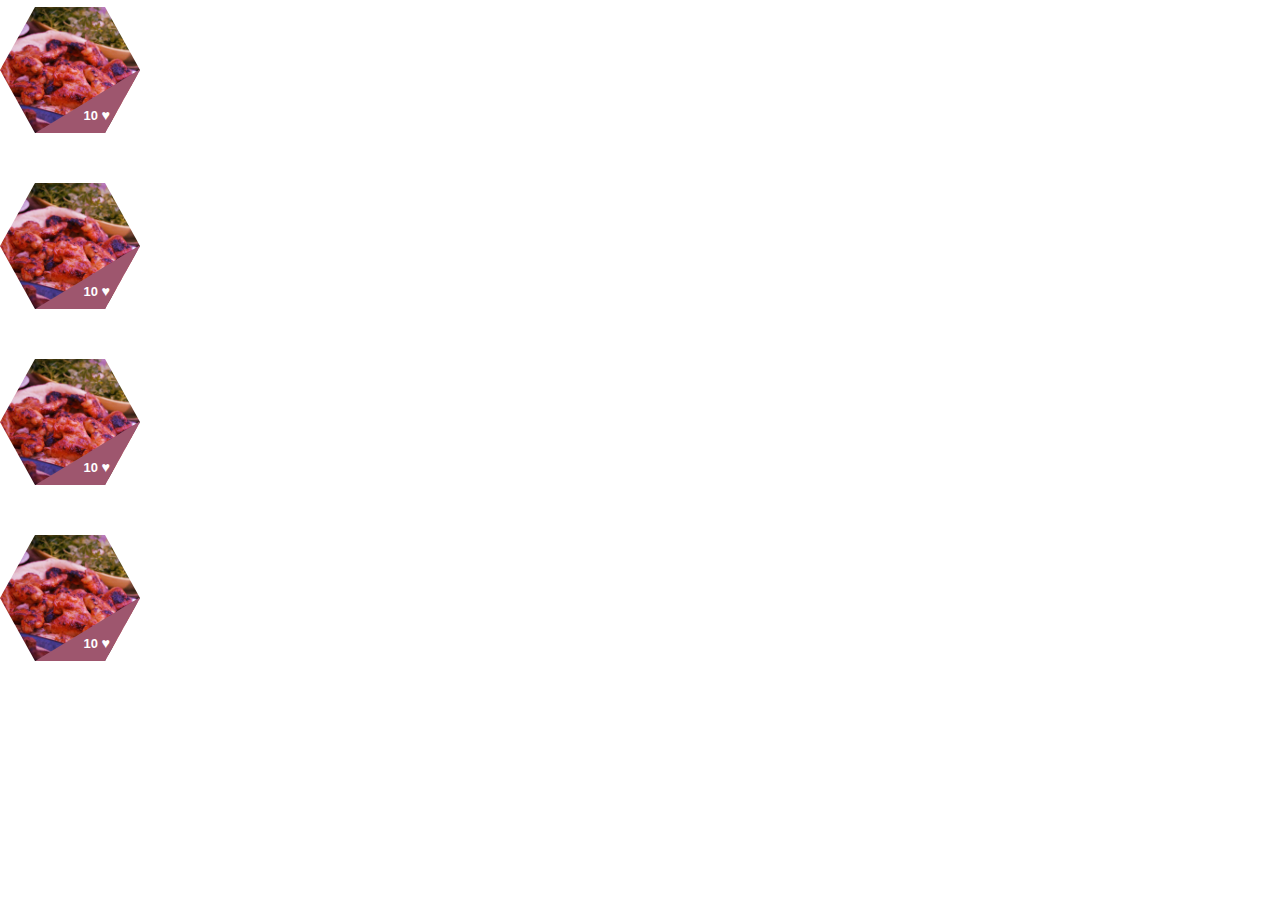
<file: web/searchrecipe.html>
<!DOCTYPE html>
<html lang="en">
<head>
    <meta charset="UTF-8">
    <meta name="viewport" content="width=device-width, initial-scale=1.0">
    <meta http-equiv="X-UA-Compatible" content="ie=edge">
    <link rel="stylesheet" href="../css/style.css">
    <title>Document</title>
</head>
<body>






        <div class="wrap">
            <div class="clip-block">
                <div class="clip-each clip-solid">
                    <div class="social-share-block">
                        <span class="social-each"><strong>10</strong>
                        </span> <span>&hearts;</span>
                    </div>
                </div>
            </div>
        
            <svg class="clip-svg">
                <defs>
                    <clipPath id="triangle-clip" clipPathUnits="objectBoundingBox">
                        <polygon points="1 0.03, 0.17 1, 1 1" />
                    </clipPath>
                </defs>
            </svg>
        </div>



        <div class="wrap">
            <div class="clip-block">
                <div class="clip-each clip-solid">
                    <div class="social-share-block">
                        <span class="social-each"><strong>10</strong>
                        </span> <span>&hearts;</span>
                    </div>
                </div>
            </div>
        
            <svg class="clip-svg">
                <defs>
                    <clipPath id="triangle-clip" clipPathUnits="objectBoundingBox">
                        <polygon points="1 0.03, 0.17 1, 1 1" />
                    </clipPath>
                </defs>
            </svg>
        </div>



        <div class="wrap">
            <div class="clip-block">
                <div class="clip-each clip-solid">
                    <div class="social-share-block">
                        <span class="social-each"><strong>10</strong>
                        </span> <span>&hearts;</span>
                    </div>
                </div>
            </div>
        
            <svg class="clip-svg">
                <defs>
                    <clipPath id="triangle-clip" clipPathUnits="objectBoundingBox">
                        <polygon points="1 0.03, 0.17 1, 1 1" />
                    </clipPath>
                </defs>
            </svg>
        </div>



        <div class="wrap">
            <div class="clip-block">
                <div class="clip-each clip-solid">
                    <div class="social-share-block">
                        <span class="social-each"><strong>10</strong>
                        </span> <span>&hearts;</span>
                    </div>
                </div>
            </div>
        
            <svg class="clip-svg">
                <defs>
                    <clipPath id="triangle-clip" clipPathUnits="objectBoundingBox">
                        <polygon points="1 0.03, 0.17 1, 1 1" />
                    </clipPath>
                </defs>
            </svg>
        </div>




        

    <script src="../app.js"></script>
</body>
</html>
</file>
<file: css/style.css>
html {
font-size: 62.5%;
}

body {
    margin: 0;
    padding: 0;

     -webkit-font-smoothing: antialiased;
   -moz-osx-font-smoothing: grayscale;
  
   box-sizing: border-box;
}


:root {
--blue: #007bff;
--indigo: #6610f2;
--purple: #6f42c1;
--pink: #e83e8c;
--red: #dc3545;
--orange: #fd7e14;
--yellow: #ffc107;
--green: #28a745;
--teal: #20c997;
--cyan: #17a2b8;
--white: #fff;
--gray: #868e96;
--gray-dark: #343a40;
--primary: #007bff;
--secondary: #868e96;
--success: #28a745;
--info: #17a2b8;
--warning: #ffc107;
--danger: #dc3545;
--light: #f8f9fa;
--dark: #343a40;
--font-family-sans-serif: -apple-system,BlinkMacSystemFont,"Segoe UI",Roboto,"Helvetica Neue",Arial,sans-serif,"Apple Color Emoji","Segoe UI Emoji","Segoe UI Symbol";
--font-family-monospace: "SFMono-Regular",Menlo,Monaco,Consolas,"Liberation Mono","Courier New",monospace;
--poppins:'Poppins', sans-serif;
}

.wrapper {
    padding-top: 2rem;
   background-image: url('https://cdn.pixabay.com/photo/2016/12/26/17/28/food-1932466_960_720.jpg');
   background-size: cover;
   background-position: center;

}

.header {
    border: 1px solid transparent;
    width: 80%;
    margin: 3rem auto;
    margin-bottom: 0;
    background: rgb(205, 97, 89);
    

}


.list {
    display: grid; 
    grid-template-columns: repeat(11,1fr);
    /* justify-items: center; */
    height: 4rem;
    align-items: center;
}

.list-item {
    list-style: none;
}
.zero {
 grid-column: 1/2;
}

.one {
    grid-column:  4 /5;
}

.six {
    grid-column: 10/11;
}


.list-item-link {
    display: inline-block;
    text-decoration: none;
    font-size: 1.3rem;
    font-family: var(--font-family-sans-serif);
    color: #ddd;
    font-weight: bold;

}
.link {
    font-family: cursive;
    font-size: 2rem;
    color: #fff !important;
}

/* hero */
.hero {
    padding-left: 12rem;
    padding-top: 20rem;
    font-size: 2.4rem;
    margin: 0 auto;
   color: white;
    font-family: var(--font-family-monospace);
     
}
.hero > *{
    padding-bottom: 3rem;
}
.num {
    display: flex;
    align-items: center;
    align-content: space-around;
}


.hero-number {
    margin-left: 2rem;
    font-weight: bold;
}

.hero-text {
    font-weight: 100;
}

.hero-link {
    text-decoration: none;
    color: white;
    padding: 2rem 7rem;
    display: inline-block;
    border: 1px solid red;
    margin-top: 1rem;
    margin-bottom: 20rem;

}

/* display */
.display {
    display:grid;
    margin-top: -4rem;
    grid-template-columns: repeat(11,1fr);
    justify-content: space-between;
    justify-items: center;
    margin-bottom: 18rem;
    margin-left: 10rem;
    margin-right: 10rem;
    
    

}


.d {
    width: 16rem;
    height: 16rem;
}

.display-food {
    margin-left: 2rem;
}
.display-food:hover {
    transform: translateY(-2rem);
    transition: all .3s cubic-bezier(.17,.67,.83,.67);


/* 
    -webkit-transition: all 0.25s .15 ease-in-out;
    -moz-transition: all 0.25s .15 ease-in-out;
    -ms-transition: all 0.25s .15 ease-in-out;
    -o-transition: all 0.25s .15 ease-in-out;
    transition: all 0.25s .15 ease-in-out;
    cursor: pointer; */

}
.display-text {
    text-align: center;
    background: red;
    padding: 2rem;
    margin-top: -1rem;
    color: #fff;
    font-size: 1.5rem;
    font-family: var(--font-family-monospace);
    font-weight: bold;
}



/* authors section */

.authors-section {
    margin-top: -7rem;
}

.all-authors {
    display: flex;
     /* margin-left: 10rem;
    margin-right: 10rem; */
    justify-content: center;

}

.all-authors > * {
    margin-left: 2rem;
}

.authors-wrapper {
    text-align: center;
    font-size: 1.1rem;
    font-family: var(--font-family-monospace);
}


.author-text {
    margin-bottom: 3rem;
    margin-top: 3rem;
}

.author-image {
height: 23.3rem;
width: 16rem;
}
.author-image:hover {
    transform: translateY(-2rem);
    transition: all .3s cubic-bezier(.17,.67,.83,.67);
}


.author-image-wrapper img {
    width: 16rem;
    height: 16rem;
    border-radius: .8rem;
}

.author-name {
    text-align: center;
    font-size: 1.2rem;
    font-family: var(--font-family-sans-serif);
}

.recipe-number {
    text-align: center;
    color: #999;
    font-size: 1.2rem;


}

.show {
    text-decoration: none;
    text-align: center;
    margin: 0 auto;
    font-size: 1.5rem;
    font-family: var(--font-family-sans-serif);
    color: #000;
    background: black;
    padding-top: 1rem;
    padding-bottom: 1rem;
    width: 21rem;
    border-radius: 3rem;
    display: block;
    margin-top: 2rem;
    color: white;
    cursor: pointer;
    
}


/* download */
.download {
    display: flex;
    justify-content: space-between;
    margin-left: 10rem;
    margin-right: 10rem;
    padding: 10rem 0;
    font-size: 1.3rem;
    font-family: var(--poppins);
  
}

.download p{
    font-size: 2rem;
}

p > span {
    color: #bbb;
}

.download-icon {
    background: black;
    padding: 1rem 0;
    border-radius: 3rem;
    width: 20rem;
    border: 1px solid white;
}

.download-icon:first-of-type {
    background: #F44235;
    color: white;
}
.ap {
    color: white;

}
.play {
    display: flex;
    text-align: center;
    align-items: center;
    cursor: pointer;
}


.google {
    text-decoration: none;
    display: inline-block;
    color: white;


}

.apple{
    text-decoration: none;
    color: white;

}


/* image-section */
.image-section {
    display: grid;
    grid-template-columns: repeat(6, 1fr);
}


.inst img {
    height: 22rem;
    width: 21.4rem;
}

.footer {
    background: black;
    margin-top: 10rem;
    padding: 5rem;
}


.copyright {
    display: flex;

}


.copyright-text {
    margin-right: auto;
    font-size: 1.5rem;
    font-family: var(--poppins);
    color: white;
}

.copyright-logo {
    display: flex;
    align-items: center;
}
.copyright-logo > * {
    margin-right: 1rem;
}


.power {
    text-align: center;
    font-size: 1.5rem;
    font-family: var(--poppins);
    color: white;

}



/* Add a recipe page */

.recipe-form {
    /* margin-left: 10rem;
    margin-right: 10rem; */
    margin-top: 3rem;
    margin-bottom: 3rem;
}

.recipe-form > * {
    margin-bottom: 2rem;

}

.recipe-title-wrapper {

}


.recipe-title-input {
    width: 100%;
    max-width: 100%;
    padding: .5rem;
    font-size: 1.6rem;
}
input[type="text"]::-webkit-input-placeholder {
    color: #bbb;
}

.add-author-wrapper {

}

label {
    font-size: 1.5rem;
    color: white;
    font-family: var(--font-family-monospace);
}

.category-wrapper {

}


.add-category {
    width: 100%;
    max-width: 100%;
    padding: .5rem;
    height: 3rem;
    font-size: 1.5rem;

    

}



input[type="submit"]{
    padding: .5rem;
    text-align: center;
}

.recipe-id-wrapper{

}

.submit {
    /* width: 91.5%; */
    width: 100%;
    max-width: 100%;
    color: white;
    background: #474646;
    background: rgb(84, 177, 84);
    border: none;
    font-size: 2rem;
    border-radius: 1rem;
}

/* table */
.table {
    width: 100%;
    max-width: 100%;
    /* border: 1px solid white; */
    font-size: 2rem;
    margin: 0 auto;
    color: white;
    font-family: var(--poppins);
  letter-spacing: 1px;

}



thead {
  color: white;
  text-shadow: 1px 1px 1px black;
  font-family: cursive;
}

thead th, tfoot th, tfoot td {
  background: linear-gradient(to bottom, rgba(0,0,0,0.1), rgba(0,0,0,0.5));
  border: 3px solid rgb(171, 110, 110);
}


 tr:nth-child(odd) {
  background-color: #666;
}

tr:nth-child(even) {
  background-color: #bbb;
} 


.delete {
    text-align: center;
}






/* searchrecipe page */



body {
  line-height: 1.5;
}



.wrap {
  color: #222;
  font-size: 2.4rem;
}




.clip-each {
  display: block;
  position: relative;
  -webkit-clip-path: polygon(25% 5%, 75% 5%, 100% 50%, 75% 95%, 25% 95%, 0% 50%);
  clip-path: polygon(25% 5%, 75% 5%, 100% 50%, 75% 95%, 25% 95%, 0% 50%);
  /* -webkit-clip-path: url("#hexagon-clip"); */
  /* clip-path: url("#hexagon-clip"); */
  -webkit-transition: all 0.2s ease-in;
  transition: all 0.2s ease-in;
  margin: 0 auto;
}

a.clip-each:hover {
  background: #9E566E;
  -webkit-transition: all 0.25s ease-in;
  transition: all 0.25s ease-in;
}

.clip-solid {
  width: 14rem;
  height: 14rem;
  background-image: url("../images/instgram-4.jpg");
  background-repeat: no-repeat;
  background-size: contain;
  background-color: #ad6996;
  background-blend-mode: hard-light;
  -webkit-transition: all 2.5s linear;
  transition: all 2.5s linear;
  margin: 0;
}

.clip-solid:after {
  content: "";
  position: absolute;
  left: 0;
  right: 0;
  bottom: 0;
  -webkit-clip-path: polygon(100% 3%, 17% 100%, 100% 100%);
  clip-path: polygon(100% 3%, 17% 100%, 100% 100%);
  -webkit-clip-path: url("#triangle-clip");
  clip-path: url("#triangle-clip");
  background: #9E566E;
  z-index: 1;
  width: 100%;
  height: 7.3rem;
  -webkit-transition: all 0.2s linear;
  transition: all 0.2s linear;
  pointer-events: none;
}

.clip-solid:hover:after {
  height: 0;
  -webkit-transition: all 0.45s ease-in;
  transition: all 0.45s ease-in;
}


.social-share-block {
  position: absolute;
  bottom: 1.3rem;
  right: 3rem;
  color: #fff;
  font-size: 60%;
  z-index: 2;
  font-family: var(--poppins)
}

.social-each {
  font-size: 90%;
}

.clip-svg {
    height: 0;
    width: 0;
}
</file>
